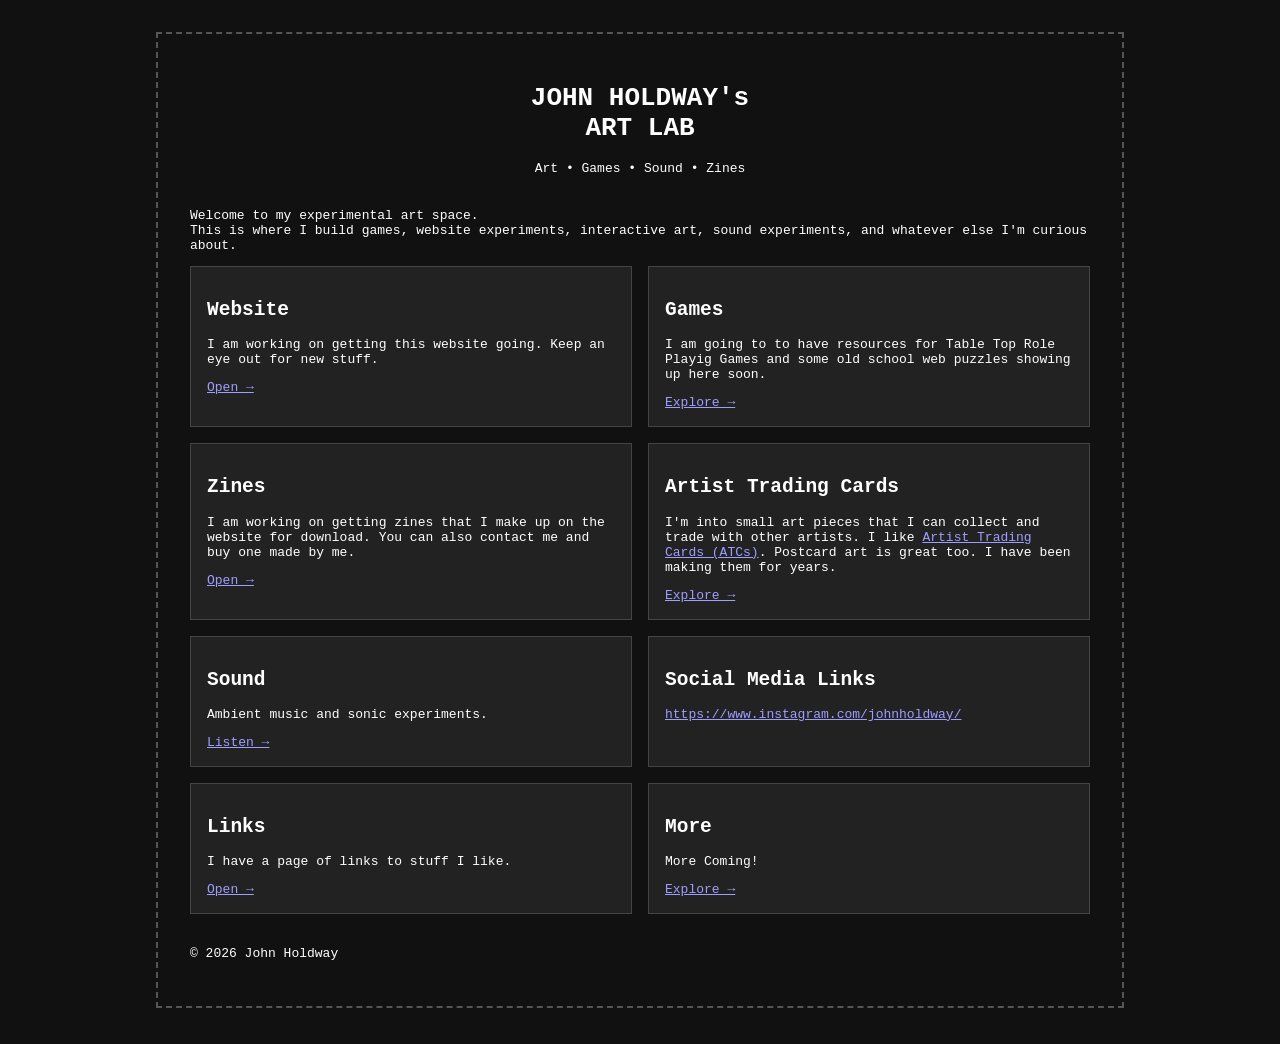
<file: index.html>
<!DOCTYPE html>
<html lang="en">

<head>

    <meta charset="UTF-8">
    <meta name="viewport"
          content="width=device-width, initial-scale=1">

    <meta name="color-scheme" content="dark">

    <title>JOHN HOLDWAY| ART LAB</title>

    <link rel="stylesheet" href="css/style.css">

</head>

<body>
<div class="container">
<header>
    <h1>JOHN HOLDWAY's<br>
        ART LAB</h1>

    <p class="tagline">
        Art • Games • Sound • Zines
    </p>

</header>

<main id="main">

<section class="intro">

<p>

Welcome to my experimental art space.<br>

This is where I build games, website experiments,
interactive art, sound experiments,
and whatever else I'm curious about.

</p>

</section>

<section class="project-grid">

<article class="card">

<h2>Website</h2>

<p>

I am working on getting this website going. Keep an eye out for new stuff.

</p>

<a href="#">Open →</a>

</article>

<article class="card">

<h2>Games</h2>

<p>

I am going to to have resources for Table Top Role Playig Games and some old school web puzzles showing up here soon.

</p>

<a href="#">Explore →</a>

</article>

<article class="card">

<h2>Zines</h2>

<p>

I am working on getting zines that I make up on the website for download. You can also contact me and buy one made by me.

</p>

<a href="zines.html">Open →</a>

</article>

<article class="card">

<h2>Artist Trading Cards</h2>

<p>

I'm into small art pieces that I can collect and trade with other artists. I like <a target="_blank" href="https://en.wikipedia.org/wiki/Artist_trading_cards">Artist Trading Cards (ATCs)</a>. Postcard art is great too. I have been making them for years.

</p>

<a href="#">Explore →</a>

</article>

<article class="card">

<h2>Sound</h2>

<p>

Ambient music and sonic experiments.

</p>

<a href="#">Listen →</a>

</article>

<article class="card">

<h2>Social Media Links</h2>

<p>

    <a target="_blank" href="https://www.instagram.com/johnholdway/">https://www.instagram.com/johnholdway/</a>

</p>

</article>

<article class="card">

<h2>Links</h2>

<p>

I have a page of links to stuff I like.

</p>

<a href="links.html">Open →</a>

</article>

<article class="card">

<h2>More</h2>

<p>

More Coming!

</p>

<a href="#">Explore →</a>

</article>

</section>

</main>

<footer>

<p>

© 2026 John Holdway

</p>

</footer>

</div>

<script src="js/script.js"></script>

</body>

</html>
</file>
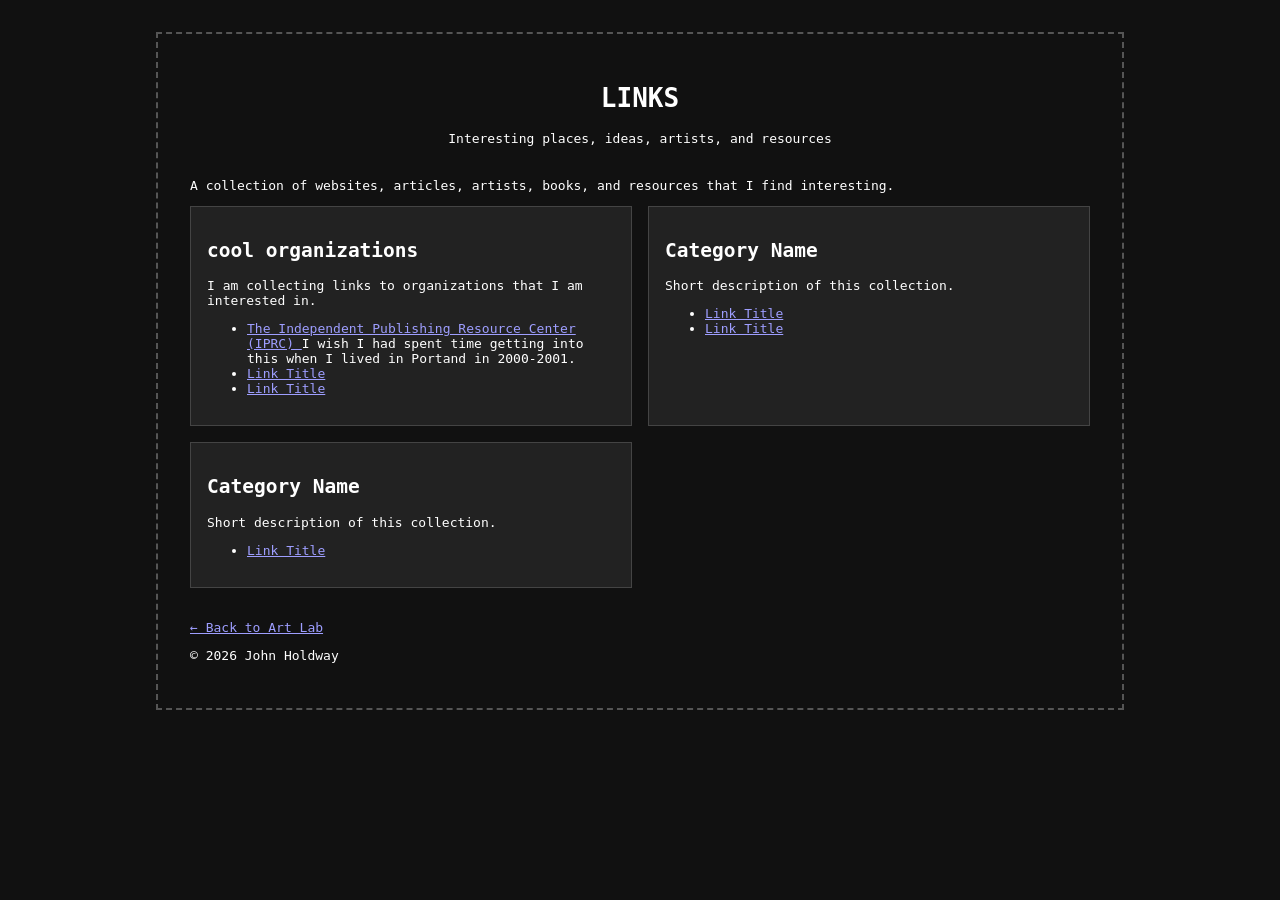
<file: links.html>
<!DOCTYPE html>
<html lang="en">

<head>

    <meta charset="UTF-8">

    <meta name="viewport" content="width=device-width, initial-scale=1">

    <meta name="color-scheme" content="dark">

    <title>John Holdway | Links</title>

    <link rel="stylesheet" href="css/style.css">

</head>


<body>

<div class="container">


<header>

    <h1>
        LINKS
    </h1>

    <p class="tagline">
        Interesting places, ideas, artists, and resources
    </p>

</header>



<main id="main">


<section class="intro">

<p>

A collection of websites, articles, artists,
books, and resources that I find interesting.

</p>

</section>



<section class="project-grid">


<article class="card">

<h2>
cool organizations
</h2>

<p>
I am collecting links to organizations that I am interested in.
</p>

<ul>

<li>
<a href="https://www.iprc.org/zine-library" target="_blank">
The Independent Publishing Resource Center (IPRC)
</a>
I wish I had spent time getting into this when I lived in Portand in 2000-2001.
</li>

<li>
<a href="#" target="_blank">
Link Title
</a>
</li>

<li>
<a href="#" target="_blank">
Link Title
</a>
</li>

</ul>

</article>



<article class="card">

<h2>
Category Name
</h2>

<p>
Short description of this collection.
</p>

<ul>

<li>
<a href="#" target="_blank">
Link Title
</a>
</li>

<li>
<a href="#" target="_blank">
Link Title
</a>
</li>

</ul>

</article>



<article class="card">

<h2>
Category Name
</h2>

<p>
Short description of this collection.
</p>

<ul>

<li>
<a href="#" target="_blank">
Link Title
</a>
</li>

</ul>

</article>


</section>


</main>



<footer>

<p>
<a href="index.html">
← Back to Art Lab
</a>
</p>

<p>
© 2026 John Holdway
</p>

</footer>



</div>


<script src="js/script.js"></script>


</body>

</html>
</file>
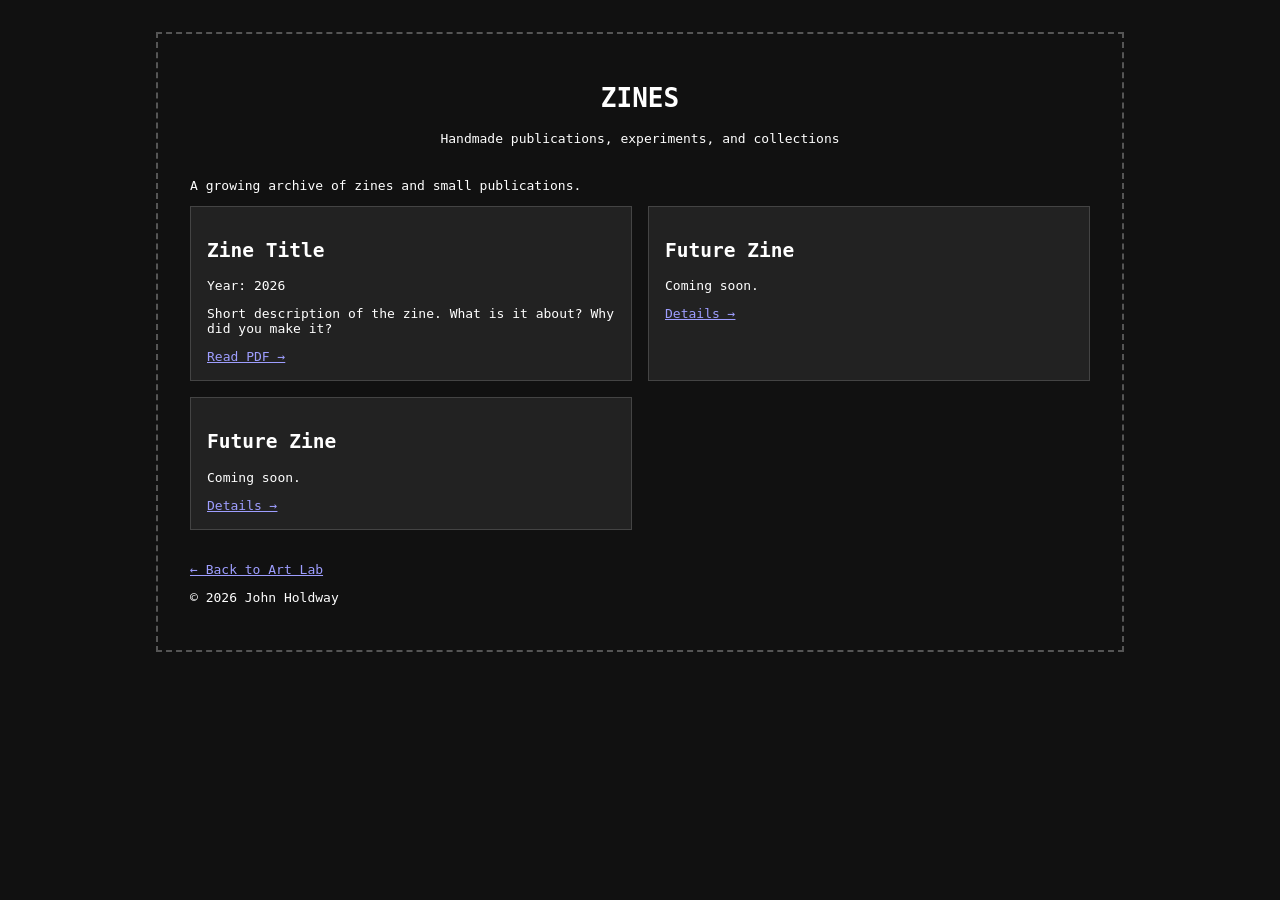
<file: zines.html>
<!DOCTYPE html>
<html lang="en">

<head>

    <meta charset="UTF-8">

    <meta name="viewport" content="width=device-width, initial-scale=1">

    <meta name="color-scheme" content="dark">

    <title>John Holdway | Zines</title>

    <link rel="stylesheet" href="css/style.css">

</head>


<body>

<div class="container">


<header>

    <h1>
        ZINES
    </h1>

    <p class="tagline">
        Handmade publications, experiments, and collections
    </p>

</header>



<main id="main">


<section class="intro">

<p>

A growing archive of zines and small publications.

</p>

</section>



<section class="project-grid">


<article class="card">

<h2>
Zine Title
</h2>

<p>

Year: 2026

</p>

<p>

Short description of the zine.
What is it about?
Why did you make it?

</p>


<a href="pdfs/example.pdf" target="_blank">
Read PDF →
</a>


</article>



<article class="card">

<h2>
Future Zine
</h2>

<p>

Coming soon.

</p>


<a href="#">
Details →
</a>


</article>



<article class="card">

<h2>
Future Zine
</h2>

<p>

Coming soon.

</p>


<a href="#">
Details →
</a>


</article>



</section>


</main>



<footer>

<p>
<a href="index.html">
← Back to Art Lab
</a>
</p>

<p>
© 2026 John Holdway
</p>

</footer>



</div>


<script src="js/script.js"></script>


</body>

</html>
</file>
<file: css/style.css>
header {
    text-align: center;
    margin-bottom: 2rem;
}

main {

    margin-bottom: 2rem;

}

body {
    background: #111;
    color: white;
    font-family: monospace;
    margin: 0;
    padding: 0;
}

.container {
    max-width: 900px;
    margin: 2rem auto;
    padding: 2rem;
    border: 2px dashed #555;
}

.project-grid {
    display: grid;
    grid-template-columns: 1fr;
    gap: 1rem;
}

.card {
    background: #222;
    padding: 1rem;
    border: 1px solid #444;
}

@media (min-width: 700px) {
    .project-grid {
        grid-template-columns: 1fr 1fr;
    }
}
</file>
